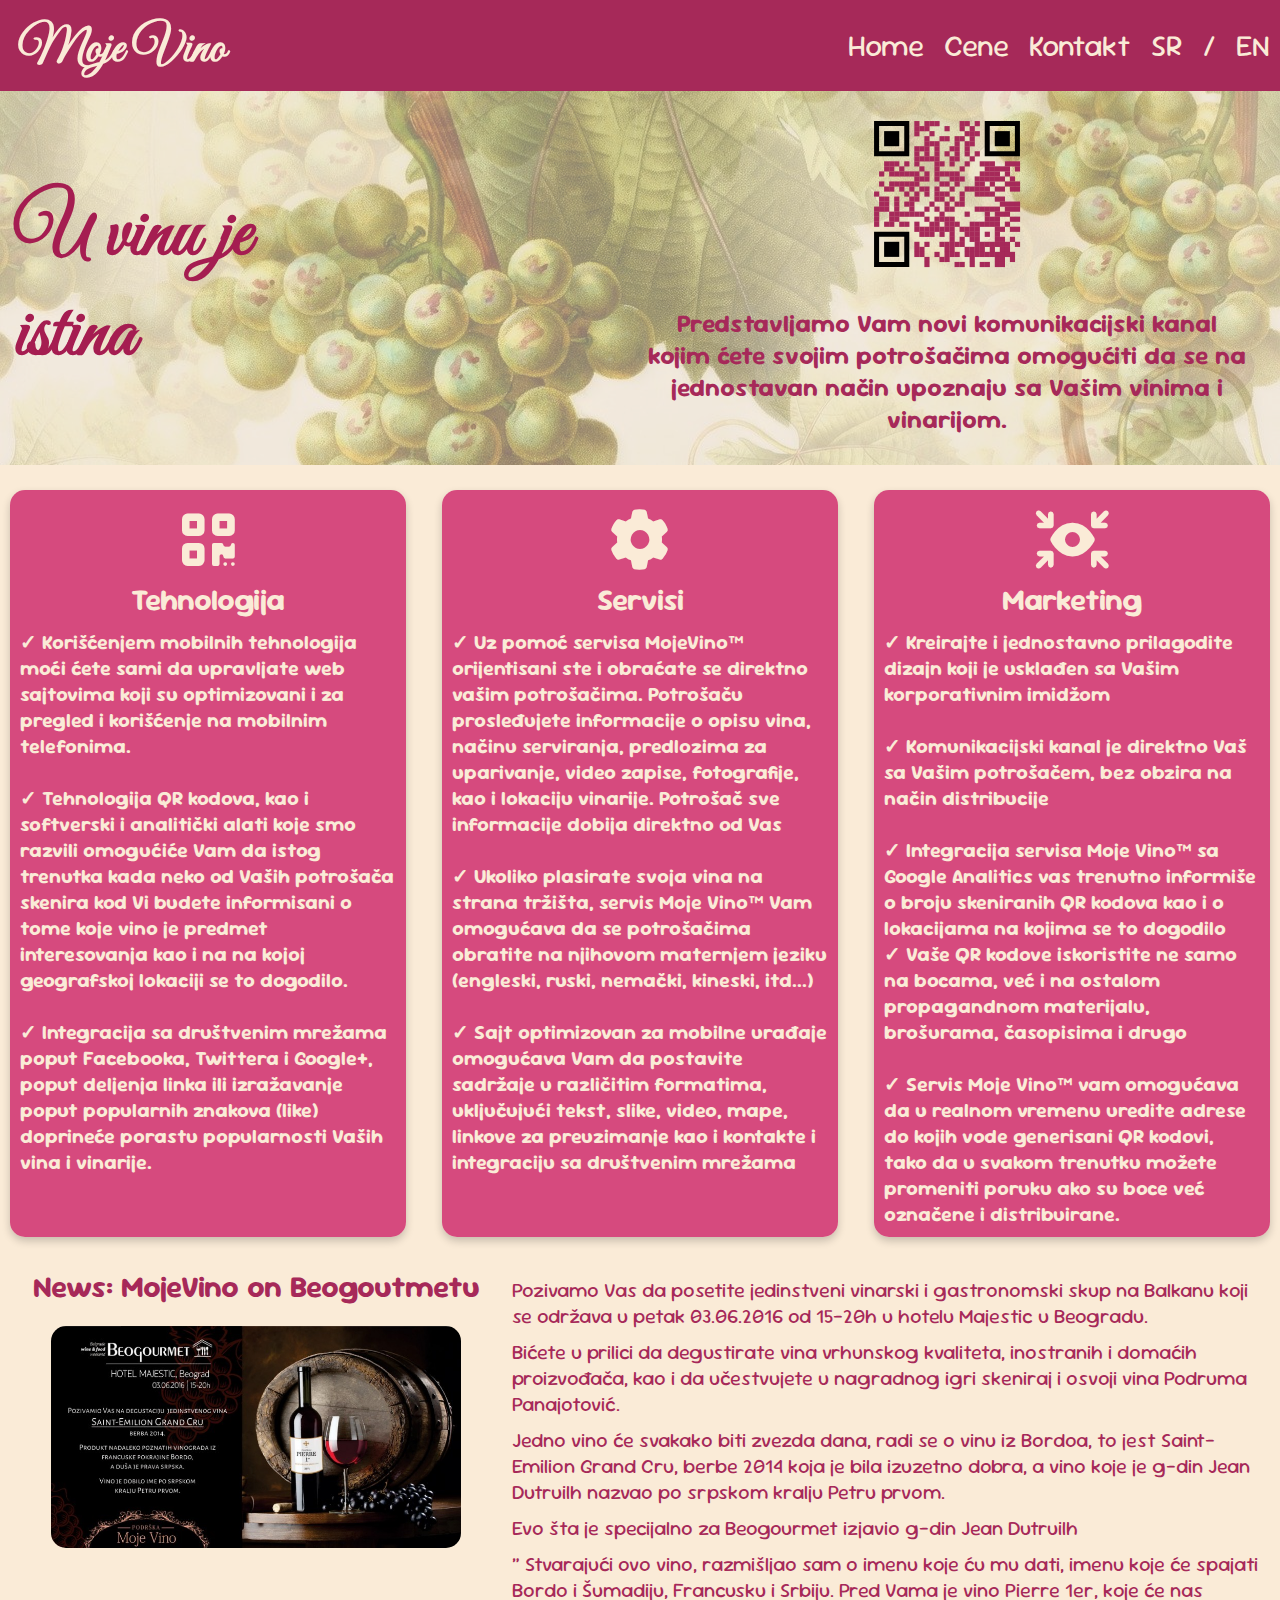
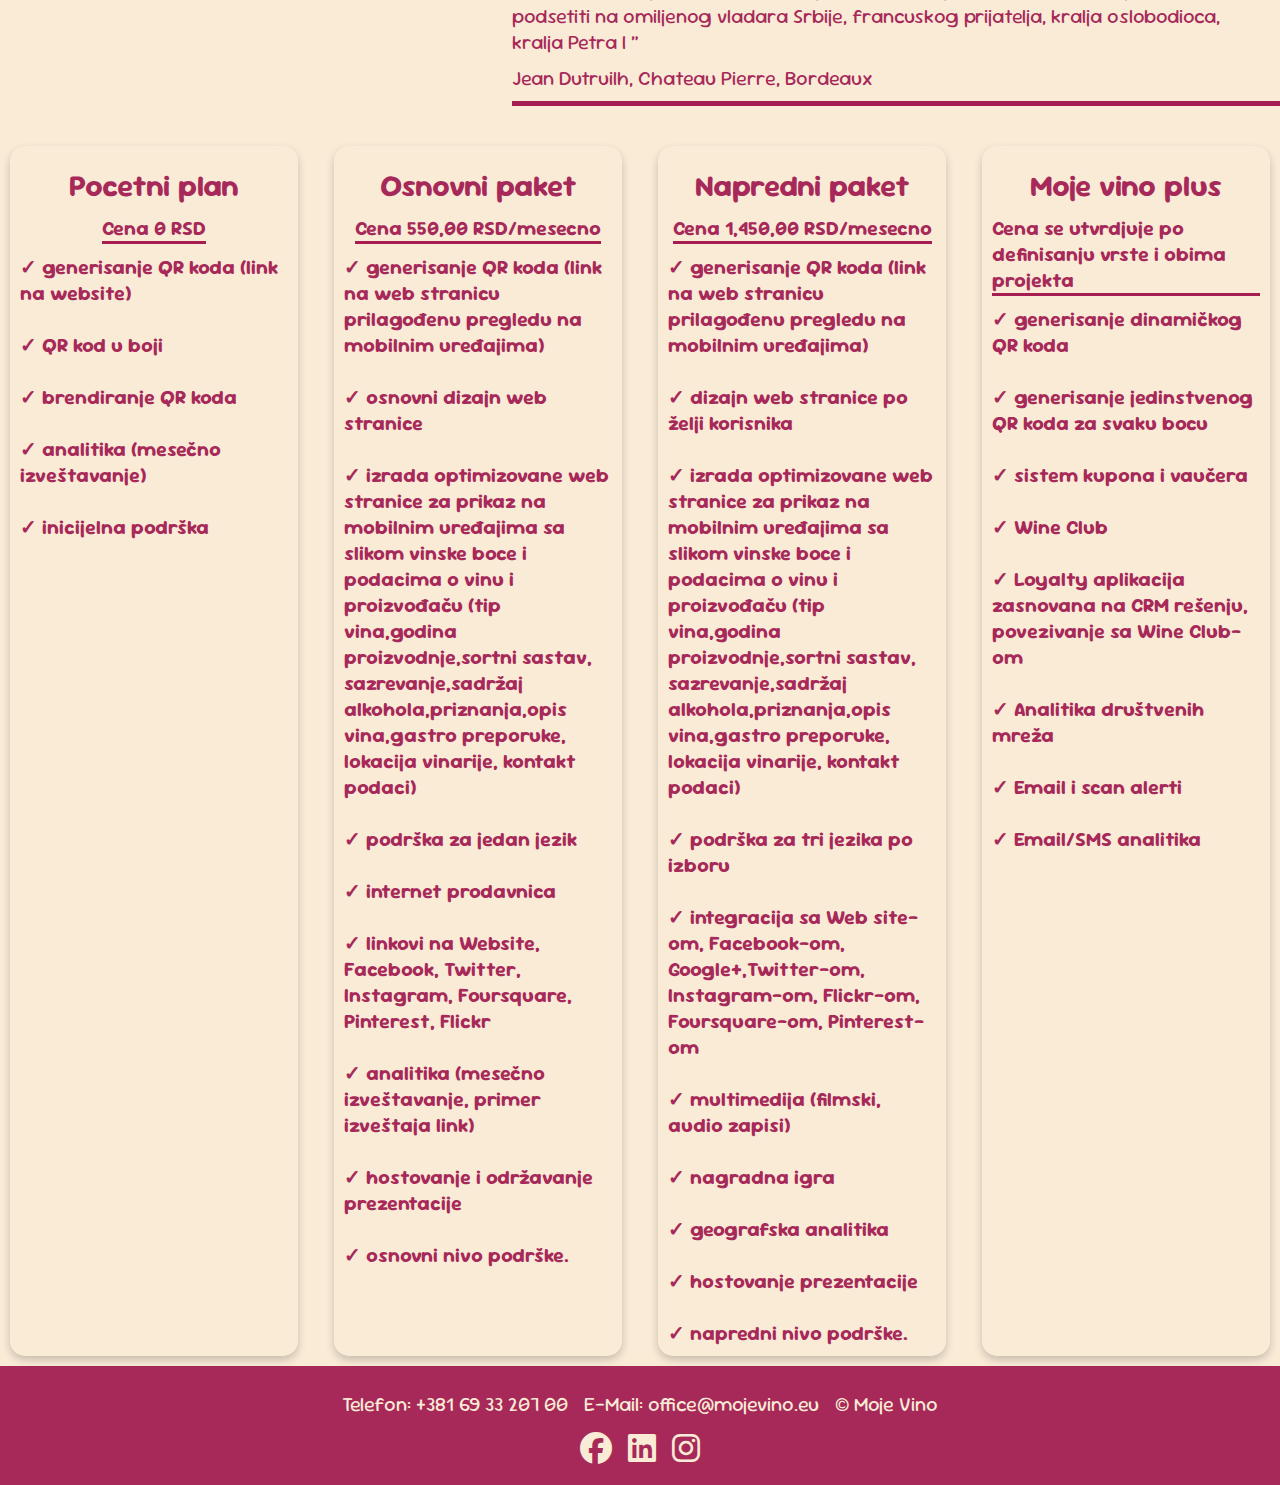
<file: index.html>
<!DOCTYPE html>
<html lang="en">
<head>
    <meta charset="UTF-8">
    <meta name="viewport" content="width=device-width, initial-scale=1.0">
    <title>RS page</title>
    <link rel="preconnect" href="https://fonts.googleapis.com">
    <link rel="preconnect" href="https://fonts.gstatic.com" crossorigin>
    <link href="https://fonts.googleapis.com/css2?family=Great+Vibes&display=swap" rel="stylesheet">
    <link rel="stylesheet" href="https://cdnjs.cloudflare.com/ajax/libs/font-awesome/6.6.0/css/all.min.css">
    <link rel="stylesheet" href="style.css">
</head>
<body>
    <header>
        <div class="container-header">
            <h1>Moje Vino</h1>
            <div class="nav">
                <ul>
                    <li><a href="#home">Home</a></li>
                    <li><a href="#pricelist">Cene</a></li>
                    <li><a href="#contact">Kontakt</a></li>
                    <li><a href="#">SR</a></li>
                    <span>/</span>
                    <li><a href="english.html">EN</a></li>
                </ul>
            </div>
        </div>
    </header>

    <main>
        <section class="hero">
            <div class="hero-box">
                <h1>U vinu je<br>istina</h1>
                <div class="hero-code">
                    <img src="qrcode.svg">
                    <p>Predstavljamo Vam novi komunikacijski kanal kojim ćete svojim potrošačima omogućiti da se na jednostavan način upoznaju sa Vašim vinima i vinarijom.</p>
                </div>
            </div>
        </section>
        <section class="content">
            <div class="content-box">
                <div class="card">
                    <i class="fa-solid fa-qrcode fa-3x"></i>
                    <h2>Tehnologija</h2>
                    <ul>
                        <li>Korišćenjem mobilnih tehnologija moći ćete sami da upravljate web sajtovima koji su optimizovani i za pregled i korišćenje na mobilnim telefonima.</li><br>
                        <li>Tehnologija QR kodova, kao i softverski i analitički alati koje smo razvili omogućiće Vam da istog trenutka kada neko od Vaših potrošača skenira kod Vi budete informisani o tome koje vino je predmet interesovanja kao i na na kojoj geografskoj lokaciji se to dogodilo.</li><br>
                        <li>Integracija sa društvenim mrežama poput Facebooka, Twittera i Google+, poput deljenja linka ili izražavanje poput popularnih znakova (like) doprineće porastu popularnosti Vaših vina i vinarije.</li>
                    </ul>
                </div>
                <div class="card">
                    <i class="fa-solid fa-gear fa-3x"></i>
                    <h2>Servisi</h2>
                    <ul>
                        <li> Uz pomoć servisa MojeVino™ orijentisani ste i obraćate se direktno vašim potrošačima. Potrošaču prosleđujete informacije o opisu vina, načinu serviranja, predlozima za uparivanje, video zapise, fotografije, kao i lokaciju vinarije. Potrošač sve informacije dobija direktno od Vas</li><br>
                        <li>Ukoliko plasirate svoja vina na strana tržišta, servis Moje Vino™ Vam omogućava da se potrošačima obratite na njihovom maternjem jeziku (engleski, ruski, nemački, kineski, itd...)</li><br>
                        <li>Sajt optimizovan za mobilne urađaje omogućava Vam da postavite sadržaje u različitim formatima, uključujući tekst, slike, video, mape, linkove za preuzimanje kao i kontakte i integraciju sa društvenim mrežama</li>
                    </ul>
                </div>
                <div class="card">
                    <i class="fa-solid fa-arrows-to-eye fa-3x"></i>
                    <h2>Marketing</h2>
                    <ul>
                        <li> Kreirajte i jednostavno prilagodite dizajn koji je usklađen sa Vašim korporativnim imidžom</li><br>
                        <li>Komunikacijski kanal je direktno Vaš sa Vašim potrošačem, bez obzira na način distribucije</li><br>
                        <li> Integracija servisa Moje Vino™ sa Google Analitics vas trenutno informiše o broju skeniranih QR kodova kao i o lokacijama na kojima se to dogodilo</li>
                        <li>Vaše QR kodove iskoristite ne samo na bocama, već i na ostalom propagandnom materijalu, brošurama, časopisima i drugo</li><br>
                        <li> Servis Moje Vino™ vam omogućava da u realnom vremenu uredite adrese do kojih vode generisani QR kodovi, tako da u svakom trenutku možete promeniti poruku ako su boce već označene i distribuirane.</li>
                    </ul>
                </div>
            </div>
            <section class="news">
                <div class="news-img">
                    <h1>News: MojeVino on Beogoutmetu</h1>
                    <img src="beogurmet1.jpg">
                </div>
                <div class="news-text">
                    <p>Pozivamo Vas da posetite jedinstveni vinarski i gastronomski skup na Balkanu koji se održava u petak 03.06.2016 od 15-20h u hotelu Majestic u Beogradu.</p>
                    <p>Bićete u prilici da degustirate vina vrhunskog kvaliteta, inostranih i domaćih proizvođača, kao i da učestvujete u nagradnog igri skeniraj i osvoji vina Podruma Panajotović.</p>
                    <p>Jedno vino će svakako biti zvezda dana, radi se o vinu iz Bordoa, to jest Saint-Emilion Grand Cru, berbe 2014 koja je bila izuzetno dobra, a vino koje je g-din Jean Dutruilh nazvao po srpskom kralju Petru prvom.</p>
                    <p>Evo šta je specijalno za Beogourmet izjavio g-din Jean Dutruilh</p>
                    <p>“ Stvarajući ovo vino, razmišljao sam o imenu koje ću mu dati, imenu koje će spajati Bordo i Šumadiju, Francusku i Srbiju. Pred Vama je vino Pierre 1er, koje će nas podsetiti na omiljenog vladara Srbije, francuskog prijatelja, kralja oslobodioca, kralja Petra I “</p>
                    <p>Jean Dutruilh, Chateau Pierre, Bordeaux</p>
                </div>

            </section>

        </section>
        <section class="price-list" id="pricelist">
            <div class="ps-box">
                <div class="price-card">
                    <h2>Pocetni plan</h2>
                    <h4>Cena 0 RSD</h4>
                    <ul>
                        <li> generisanje QR koda (link na website)</li><br>
                        <li>QR kod u boji</li><br>
                        <li>brendiranje QR koda</li><br>
                        <li>analitika (mesečno izveštavanje)</li><br>
                        <li>inicijelna podrška</li>
                    </ul>
                </div>
                <div class="price-card">
                    <h2>Osnovni paket</h2>
                    <h4>Cena 550,00 RSD/mesecno</h4>
                    <ul>
                        <li> generisanje QR koda (link na web stranicu prilagođenu pregledu na mobilnim uređajima)</li><br>
                        <li> osnovni dizajn web stranice</li><br>
                        <li> izrada optimizovane web stranice za prikaz na mobilnim uređajima sa slikom vinske boce i podacima o vinu i proizvođaču (tip vina,godina proizvodnje,sortni sastav, sazrevanje,sadržaj alkohola,priznanja,opis vina,gastro preporuke, lokacija vinarije, kontakt podaci)</li><br>
                        <li>podrška za jedan jezik</li><br>
                        <li>internet prodavnica</li><br>
                        <li>linkovi na Website, Facebook, Twitter, Instagram, Foursquare, Pinterest, Flickr</li><br>
                        <li>analitika (mesečno izveštavanje, primer izveštaja link)</li><br>
                        <li>hostovanje i održavanje prezentacije</li><br>
                        <li>osnovni nivo podrške.</li>
                    </ul>
                </div>
                <div class="price-card">
                    <h2>Napredni paket</h2>
                    <h4>Cena 1,450,00 RSD/mesecno</h4>
                    <ul>
                        <li> generisanje QR koda (link na web stranicu prilagođenu pregledu na mobilnim uređajima)</li><br>
                        <li> dizajn web stranice po želji korisnika</li><br>
                        <li>izrada optimizovane web stranice za prikaz na mobilnim uređajima sa slikom vinske boce i podacima o vinu i proizvođaču (tip vina,godina proizvodnje,sortni sastav, sazrevanje,sadržaj alkohola,priznanja,opis vina,gastro preporuke, lokacija vinarije, kontakt podaci)</li><br>
                        <li>podrška za tri jezika po izboru</li><br>
                        <li>integracija sa Web site-om, Facebook-om, Google+,Twitter-om, Instagram-om, Flickr-om, Foursquare-om, Pinterest-om</li><br>
                        <li>multimedija (filmski, audio zapisi)</li><br>
                        <li>nagradna igra</li><br>
                        <li>geografska analitika</li><br>
                        <li>hostovanje prezentacije</li><br>
                        <li> napredni nivo podrške.</li>
                    </ul>
                </div>
                <div class="price-card">
                    <h2>Moje vino plus</h2>
                    <h4>Cena se utvrdjuje po definisanju vrste i obima projekta</h4>
                    <ul>
                        <li>generisanje dinamičkog QR koda</li><br>
                        <li>generisanje jedinstvenog QR koda za svaku bocu</li><br>
                        <li>sistem kupona i vaučera</li><br>
                        <li>Wine Club</li><br>
                        <li>Loyalty aplikacija zasnovana na CRM rešenju, povezivanje sa Wine Club-om</li><br>
                        <li>Analitika društvenih mreža</li><br>
                        <li> Email i scan alerti</li><br>
                        <li>Email/SMS analitika</li>
                    </ul>
                </div>
            </div>

        </section>
    </main>

    <footer>
        <div class="container" id="contact">
            <div class="bottom">
                <div class="contact-details">
                    <span>Telefon: +381 69 33 207 00</span>
                    <span>E-Mail:  office@mojevino.eu</span>
                    <span>&copy Moje Vino</span>
                </div>
                <div class="socials">
                    <a href="https://www.facebook.com/kkmojevino"><i class="fa-brands fa-facebook fa-2x"></i></a>
                    <a href="https://rs.linkedin.com/in/nenadnikolin"><i class="fa-brands fa-linkedin fa-2x"></i></a>
                    <i class="fa-brands fa-instagram fa-2x"></i>
                </div>
            </div>
        </div>
    </footer>
    
</body>
</html>
</file>
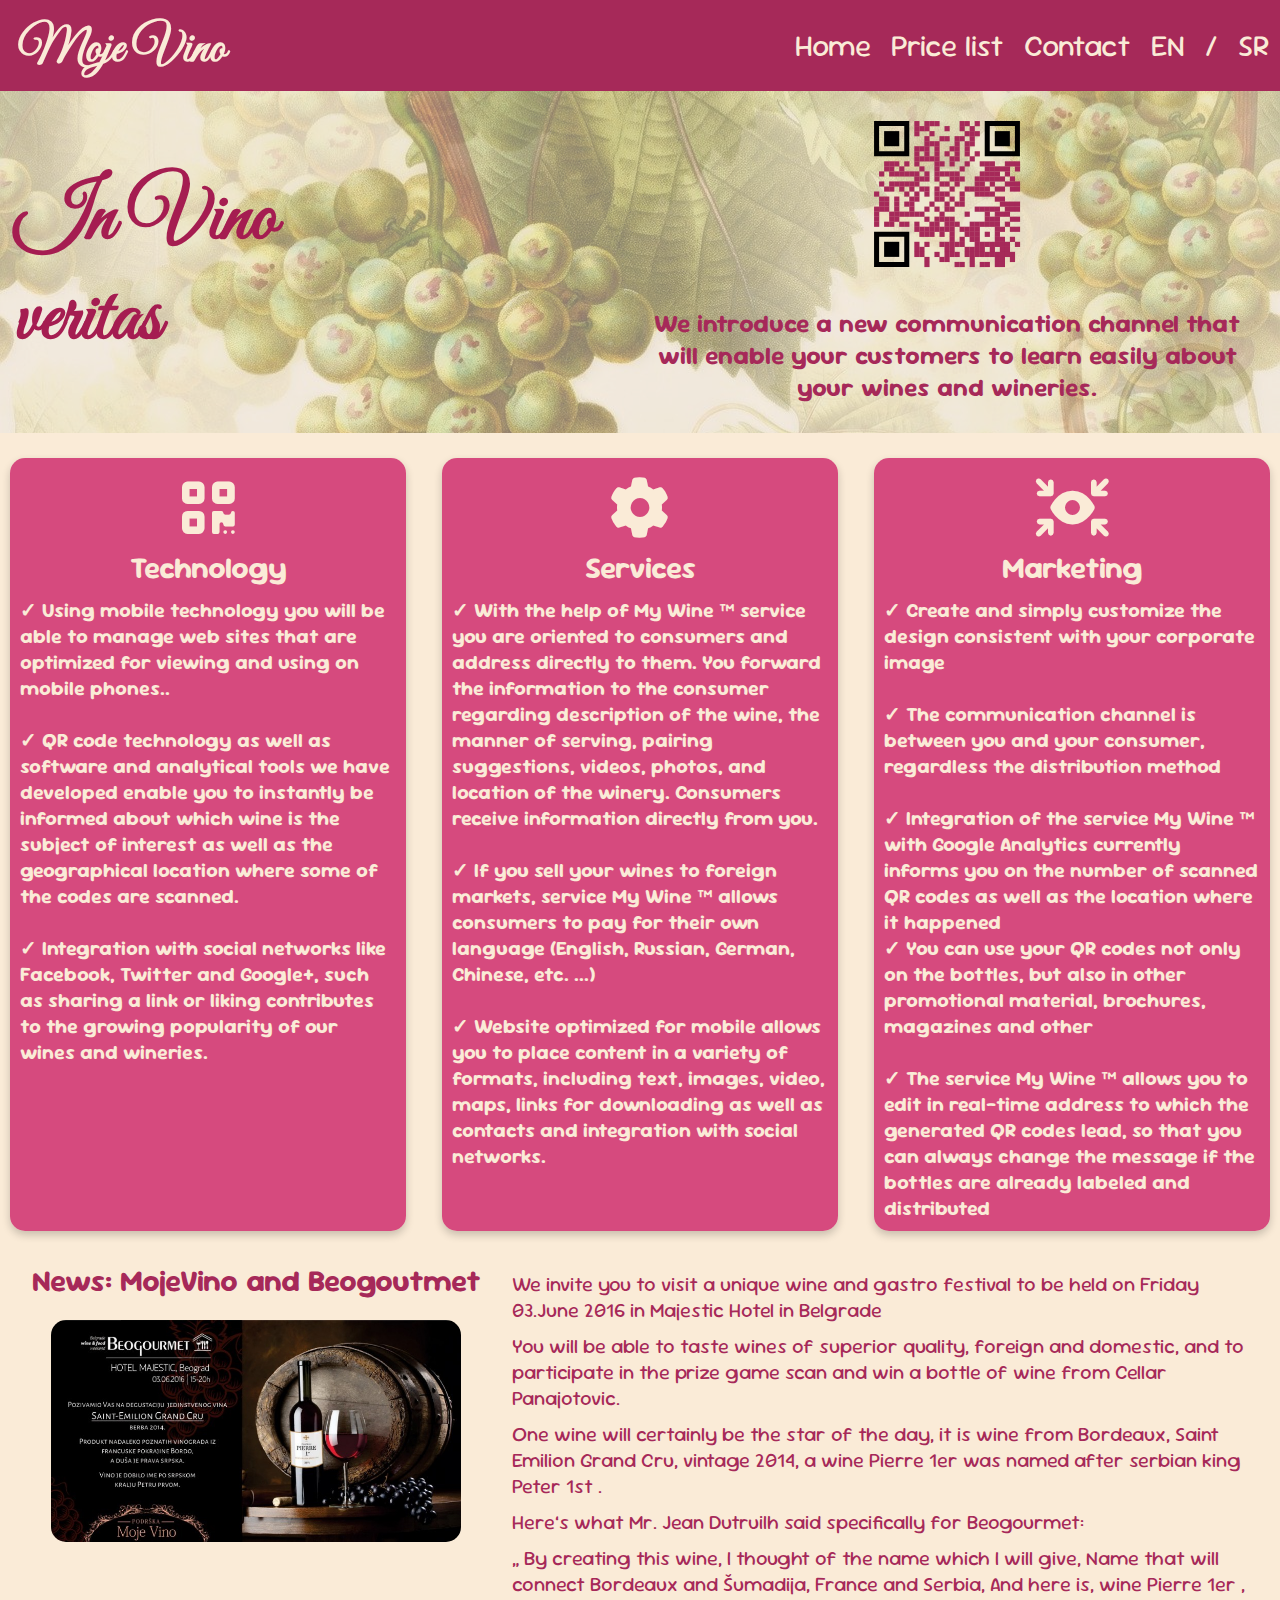
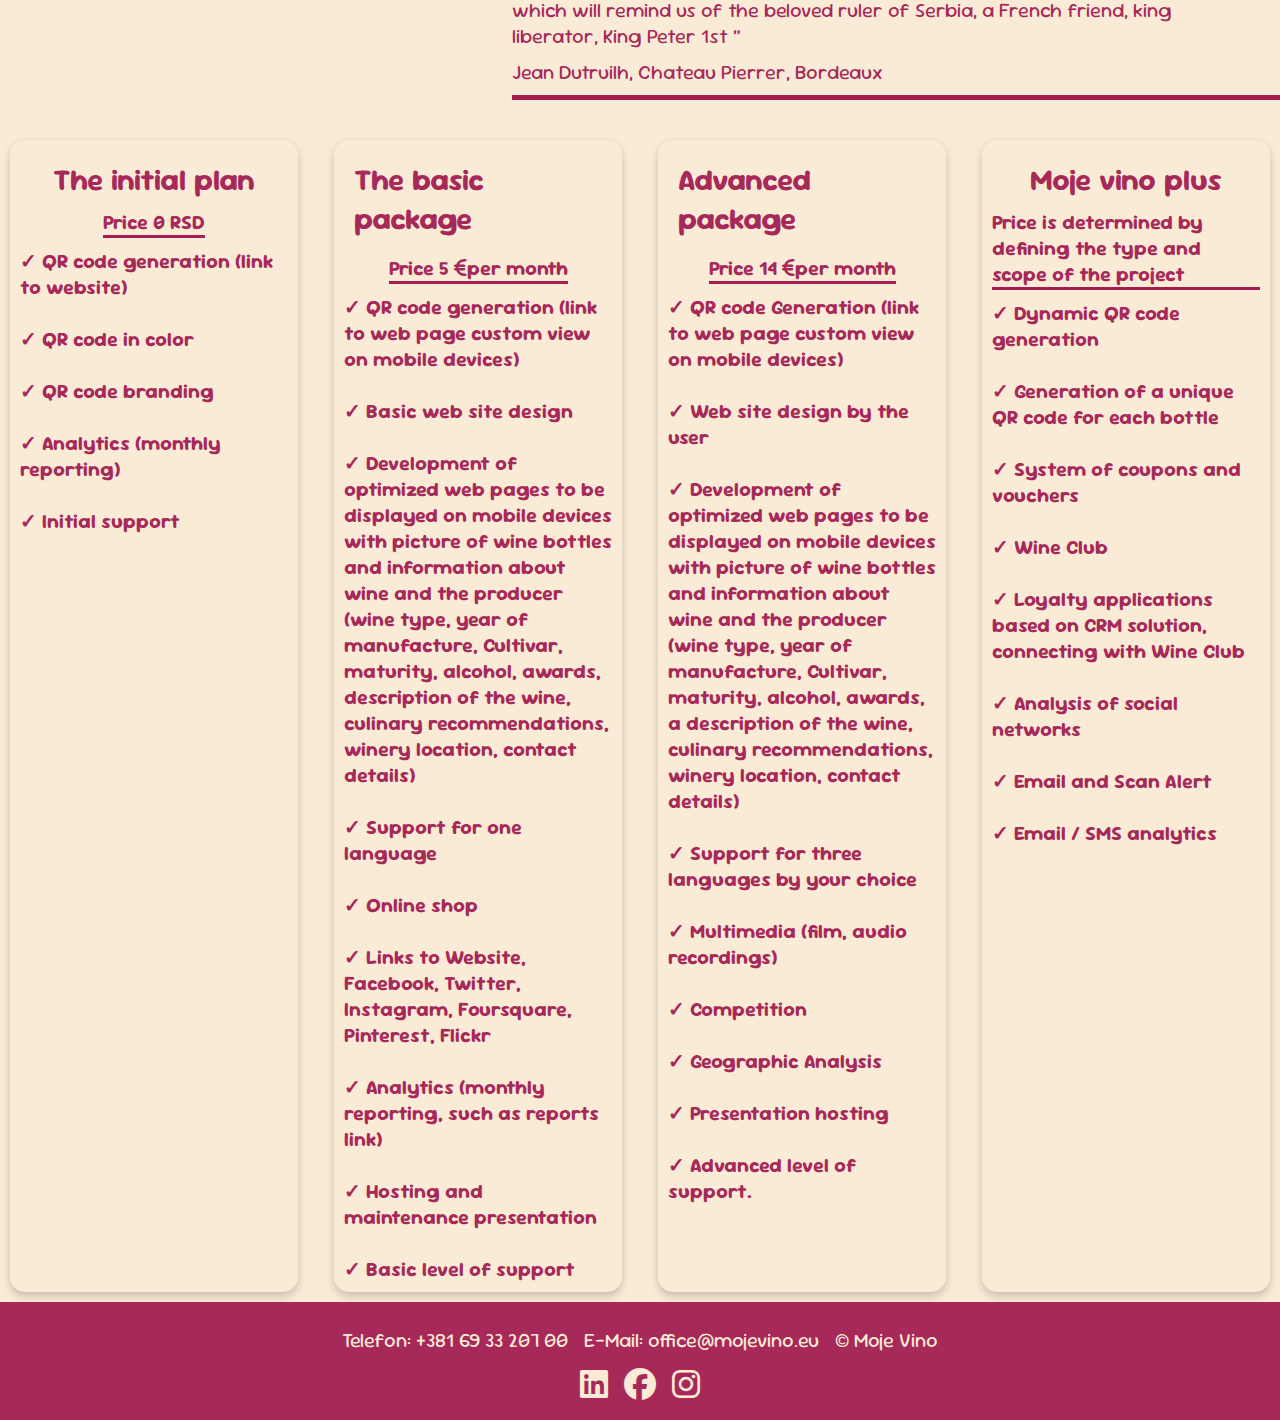
<file: english.html>
<!DOCTYPE html>
<html lang="en">
<head>
    <meta charset="UTF-8">
    <meta name="viewport" content="width=device-width, initial-scale=1.0">
    <title>EN page</title>
    <link rel="preconnect" href="https://fonts.googleapis.com">
    <link rel="preconnect" href="https://fonts.gstatic.com" crossorigin>
    <link href="https://fonts.googleapis.com/css2?family=Great+Vibes&display=swap" rel="stylesheet">
    <link rel="stylesheet" href="https://cdnjs.cloudflare.com/ajax/libs/font-awesome/6.6.0/css/all.min.css">
    <link rel="stylesheet" href="style.css">
</head>
<body>
    <header>
        <div class="container-header">
            <h1>Moje Vino</h1>
            <div class="nav">
                <ul>
                    <li><a href="#home">Home</a></li>
                    <li><a href="#pricelist">Price list</a></li>
                    <li><a href="#contact">Contact</a></li>
                    <li><a href="#">EN</a></li>
                    <span>/</span>
                    <li><a href="index.html">SR</a></li>
                </ul>
            </div>
        </div>
    </header>

    <main>
        <section class="hero">
            <div class="hero-box">
                <h1>In Vino<br>veritas</h1>
                <div class="hero-code">
                    <img src="qrcode.svg">
                    <p>We introduce a new communication channel that will enable your customers to learn easily about your wines and wineries.</p>
                </div>
            </div>
        </section>
        <section class="content">
            <div class="content-box">
                <div class="card">
                    <i class="fa-solid fa-qrcode fa-3x"></i>
                    <h2>Technology</h2>
                    <ul>
                        <li>Using mobile technology you will be able to manage web sites that are optimized for viewing and using on mobile phones..</li><br>
                        <li>QR code technology as well as software and analytical tools we have developed enable you to instantly be informed about which wine is the subject of interest as well as the geographical location where some of the codes are scanned.</li><br>
                        <li>Integration with social networks like Facebook, Twitter and Google+, such as sharing a link or liking contributes to the growing popularity of our wines and wineries.</li>
                    </ul>
                </div>
                <div class="card">
                    <i class="fa-solid fa-gear fa-3x"></i>
                    <h2>Services</h2>
                    <ul>
                        <li>With the help of My Wine ™ service you are oriented to consumers and address directly to them. You forward the information to the consumer regarding description of the wine, the manner of serving, pairing suggestions, videos, photos, and location of the winery. Consumers receive information directly from you.</li><br>
                        <li>If you sell your wines to foreign markets, service My Wine ™ allows consumers to pay for their own language (English, Russian, German, Chinese, etc. ...)</li><br>
                        <li> Website optimized for mobile allows you to place content in a variety of formats, including text, images, video, maps, links for downloading as well as contacts and integration with social networks.</li>
                    </ul>
                </div>
                <div class="card">
                    <i class="fa-solid fa-arrows-to-eye fa-3x"></i>
                    <h2>Marketing</h2>
                    <ul>
                        <li>Create and simply customize the design consistent with your corporate image</li><br>
                        <li>The communication channel is between you and your consumer, regardless the distribution method</li><br>
                        <li>Integration of the service My Wine ™ with Google Analytics currently informs you on the number of scanned QR codes as well as the location where it happened</li>
                        <li>You can use your QR codes not only on the bottles, but also in other promotional material, brochures, magazines and other</li><br>
                        <li>The service My Wine ™ allows you to edit in real-time address to which the generated QR codes lead, so that you can always change the message if the bottles are already labeled and distributed</li>
                    </ul>
                </div>
            </div>
            <section class="news">
                <div class="news-img">
                    <h1>News: MojeVino and Beogoutmet</h1>
                    <img src="beogurmet1.jpg">
                </div>
                <div class="news-text">
                    <p>We invite you to visit a unique wine and gastro festival to be held on Friday 03.June 2016 in Majestic Hotel in Belgrade</p>
                    <p>You will be able to taste wines of superior quality, foreign and domestic, and to participate in the prize game scan and win a bottle of wine from Cellar Panajotovic.</p>
                    <p>One wine will certainly be the star of the day, it is wine from Bordeaux, Saint Emilion Grand Cru, vintage 2014, a wine Pierre 1er was named after serbian king Peter 1st .</p>
                    <p>Here’s what Mr. Jean Dutruilh said specifically for Beogourmet:</p>
                    <p>„ By creating this wine, I thought of the name which I will give, Name that will connect Bordeaux and Šumadija, France and Serbia, And here is, wine Pierre 1er , which will remind us of the beloved ruler of Serbia, a French friend, king liberator, King Peter 1st “</p>
                    <p>Jean Dutruilh, Chateau Pierrer, Bordeaux</p>
                </div>

            </section>

        </section>
        <section class="price-list" id="pricelist">
            <div class="ps-box">
                <div class="price-card">
                    <h2>The initial plan</h2>
                    <h4>Price 0 RSD</h4>
                    <ul>
                        <li> QR code  generation (link to website)</li><br>
                        <li>QR code in color</li><br>
                        <li> QR code branding</li><br>
                        <li>Analytics (monthly reporting)</li><br>
                        <li> Initial support</li>
                    </ul>
                </div>
                <div class="price-card">
                    <h2>The basic package</h2>
                    <h4>Price 5 <i class="fa-solid fa-euro-sign"></i>per month</h4>
                    <ul>
                        <li>  QR code generation (link to web page custom view on mobile devices)</li><br>
                        <li> Basic web site design</li><br>
                        <li>Development of optimized web pages to be displayed on mobile devices with picture of wine bottles and information about wine and the producer (wine type, year of manufacture, Cultivar, maturity, alcohol, awards,  description of the wine, culinary recommendations, winery location, contact details)</li><br>
                        <li>Support for one language</li><br>
                        <li> Online shop</li><br>
                        <li> Links to Website, Facebook, Twitter, Instagram, Foursquare, Pinterest, Flickr</li><br>
                        <li>Analytics (monthly reporting, such as reports link)</li><br>
                        <li> Hosting and maintenance presentation</li><br>
                        <li> Basic level of support</li>
                    </ul>
                </div>
                <div class="price-card">
                    <h2>Advanced package</h2>
                    <h4>Price 14 <i class="fa-solid fa-euro-sign"></i>per month</h4>
                    <ul>
                        <li> QR code Generation (link to web page custom view on mobile devices)</li><br>
                        <li>  Web site design by the user</li><br>
                        <li> Development of optimized web pages to be displayed on mobile devices with picture of wine bottles and information about wine and the producer (wine type, year of manufacture, Cultivar, maturity, alcohol, awards, a description of the wine, culinary recommendations, winery location, contact details)</li><br>
                        <li>Support for three languages ​​by your choice</li><br>
                        <li> Multimedia (film, audio recordings)</li><br>
                        <li> Competition</li><br>
                        <li> Geographic Analysis</li><br>
                        <li> Presentation hosting</li><br>
                        <li>Advanced level of support.</li>
                    </ul>
                </div>
                <div class="price-card">
                    <h2>Moje vino plus</h2>
                    <h4>Price is determined by defining the type and scope of the project</h4>
                    <ul>
                        <li>Dynamic QR code generation</li><br>
                        <li>Generation of  a unique QR code for each bottle</li><br>
                        <li> System of coupons and vouchers</li><br>
                        <li>Wine Club</li><br>
                        <li> Loyalty applications based on CRM solution, connecting with Wine Club</li><br>
                        <li>Analysis of social networks</li><br>
                        <li> Email and Scan Alert</li><br>
                        <li> Email / SMS analytics</li>
                    </ul>
                </div>
            </div>

        </section>
    </main>

    <footer>
        <div class="container" id="contact">
            <div class="bottom">
                <div class="contact-details">
                    <span>Telefon: +381 69 33 207 00</span>
                    <span>E-Mail:  office@mojevino.eu</span>
                    <span>&copy Moje Vino</span>
                </div>
                <div class="socials">
                    <i class="fa-brands fa-linkedin fa-2x"></i>
                    <i class="fa-brands fa-facebook fa-2x"></i>
                    <i class="fa-brands fa-instagram fa-2x"></i>
                </div>
            </div>
        </div>
    </footer>
    
</body>
</html>
</file>
<file: style.css>
@import url("https://fonts.googleapis.com/css2?family=Great+Vibes&display=swap");
@import url("https://fonts.googleapis.com/css2?family=Great+Vibes&family=Sour+Gummy:ital,wght@0,100..900;1,100..900&display=swap");

:root {
  --my-primary-color: #a62959;
  --my-secondary-color: antiquewhite;
}

* {
  box-sizing: border-box;
  margin: 0;
  padding: 0;
}

html {
  font-family: "Sour Gummy", sans-serif;
}

body {
  background-color: var(--my-secondary-color);
}

.container-header {
  padding: 10px;
  display: flex;
  background-color: var(--my-primary-color);
  align-items: center;
}
.container-header > h1 {
  font-family: "Great vibes", static;
  font-size: 50px;
  color: var(--my-secondary-color);
  padding-left: 8px;
  padding-top: 8px;
}

.nav {
  margin-left: auto;
  color: var(--my-secondary-color);
  cursor: pointer;
}

.nav > li:hover {
  background-color: var(--my-secondary-color);
  color: var(--my-primary-color);
  border-radius: 15px;
  padding: 5px;
}

.nav > ul {
  display: flex;
  justify-content: space-between;
  gap: 20px;
  list-style-type: none;
  font-size: 30px;
}

.nav a {
  text-decoration: none;
  color: var(--my-secondary-color);
}

.hero {
  position: relative;
  background-color: transparent;
}
.hero::before {
  content: "";
  position: absolute;
  top: 0;
  left: 0;
  width: 100%;
  height: 100%;
  background-image: url("grapes-5817332_1280.jpg");
  background-position: center;
  background-repeat: no-repeat;
  background-size: cover;
  background-color: transparent;
  opacity: 0.5;
  z-index: -1;
}

.hero-box {
  display: flex;
  justify-content: space-between;
  align-items: center;
  z-index: 1;
}

.hero-box > h1 {
  flex: 0 0 48%;
  font-family: "Great vibes", static;
  font-size: 80px;
  color: #a51d51;
  padding-left: 15px;
  padding-top: 15px;
}

.hero-code {
  display: flex;
  flex-direction: column;
  align-items: center;
  padding-top: 20px;
}

.hero-code > img {
  width: 25%;
}

.hero-code > p {
  padding: 30px;
  font-size: 25px;
  font-weight: 700;
  color: var(--my-primary-color);
  text-align: center;
}

.content {
  background-color: var(--my-secondary-colors);
  padding-top: 15px;
}

.content-box {
  display: flex;
  justify-content: space-between;
  gap: 1rem;
}

.card {
  display: flex;
  flex-direction: column;
  font-weight: 700;
  font-size: 20px;
  background-color: #d4427af3;
  color: var(--my-secondary-color);
  box-shadow: 0 4px 8px 0 rgba(0, 0, 0, 0.2);
  transition: 0.3s;
  margin: 10px;
  padding: 10px;
  border-radius: 15px;
  align-items: center;
  flex: 1;
}

.card > h2 {
  padding: 10px;
}
.card i {
  padding-top: 10px;
}

.ps-box {
  display: flex;
  justify-content: space-between;
  gap: 1rem;
}

.price-list {
  padding-top: 30px;
}

.price-card {
  display: flex;
  flex-direction: column;
  font-weight: 700;
  font-size: 20px;
  background-color: var(--my-secondary-color);
  color: var(--my-primary-color);
  box-shadow: 0 4px 8px 0 rgba(0, 0, 0, 0.2);
  transition: 0.3s;
  margin: 10px;
  padding: 10px;
  border-radius: 15px;
  align-items: center;
  flex: 1;
}

.price-card:hover {
  background-color: var(--my-primary-color);
  color: var(--my-secondary-color);
}

.price-card > h2 {
  padding: 10px;
}
.price-card i {
  padding-top: 10px;
}

ul {
  list-style-type: none;
}

.card ul li:before {
  content: "✓ ";
}
.price-card ul li:before {
  content: "✓ ";
}

.news-img > img {
  width: 80%;
  border-radius: 15px;
}

.news-img > h1 {
  font-size: 30px;
  color: var(--my-primary-color);
  padding-top: 20px;
  padding-bottom: 20px;
}

.news {
  display: flex;
}

.news-img {
  display: flex;
  flex-direction: column;
  flex: 0 0 40%;
  align-items: center;
}

.news-text {
  display: flex;
  flex-direction: column;
  justify-content: center;
  margin-top: 30px;
  border-bottom: #a51d51 solid 5px;
}

.news-text > p {
  color: var(--my-primary-color);
  font-size: 20px;
  padding-right: 20px;
  padding-bottom: 10px;
}

footer {
  background-color: var(--my-primary-color);
  color: var(--my-secondary-color);
}
.bottom {
  display: flex;
  flex-direction: column;
  align-items: center;
  padding: 20px;
}

.contact-details {
  display: flex;
  margin-bottom: 15px;
  margin-top: 5px;
  font-size: 20px;
  gap: 1rem;
}

.price-card h4 {
  border-bottom: #a51d51 solid 3px;
}

.price-card h4:hover {
  border-bottom: antiquewhite solid 3px;
}

.price-card ul {
  margin-top: 10px;
}

.socials {
  display: flex;
  justify-content: space-around;
  gap: 1rem;
}

.socials a {
  color: var(--my-secondary-color);
}

@media screen and (max-width: 600px) {
  .container-header h1 {
    display: none;
  }

  .nav{
    display: flex;
    flex-direction: column;
  }
  
  .nav > ul > li{
    font-size: 1rem;
  }

  .nav > ul > span{
    display: none;
  }

  .hero-box h1 {
    display: none;
  }

  .content-box {
    display: flex;
    flex-wrap: wrap;
  }

  .news > .news-text > p{
    padding-left: 1rem;
  }

  .news-img {
    display: none;
  }

  .ps-box {
    display: flex;
    flex-wrap: wrap;
  }

  .contact-details {
    display: flex;
    flex-wrap: wrap;
  }
}
</file>
